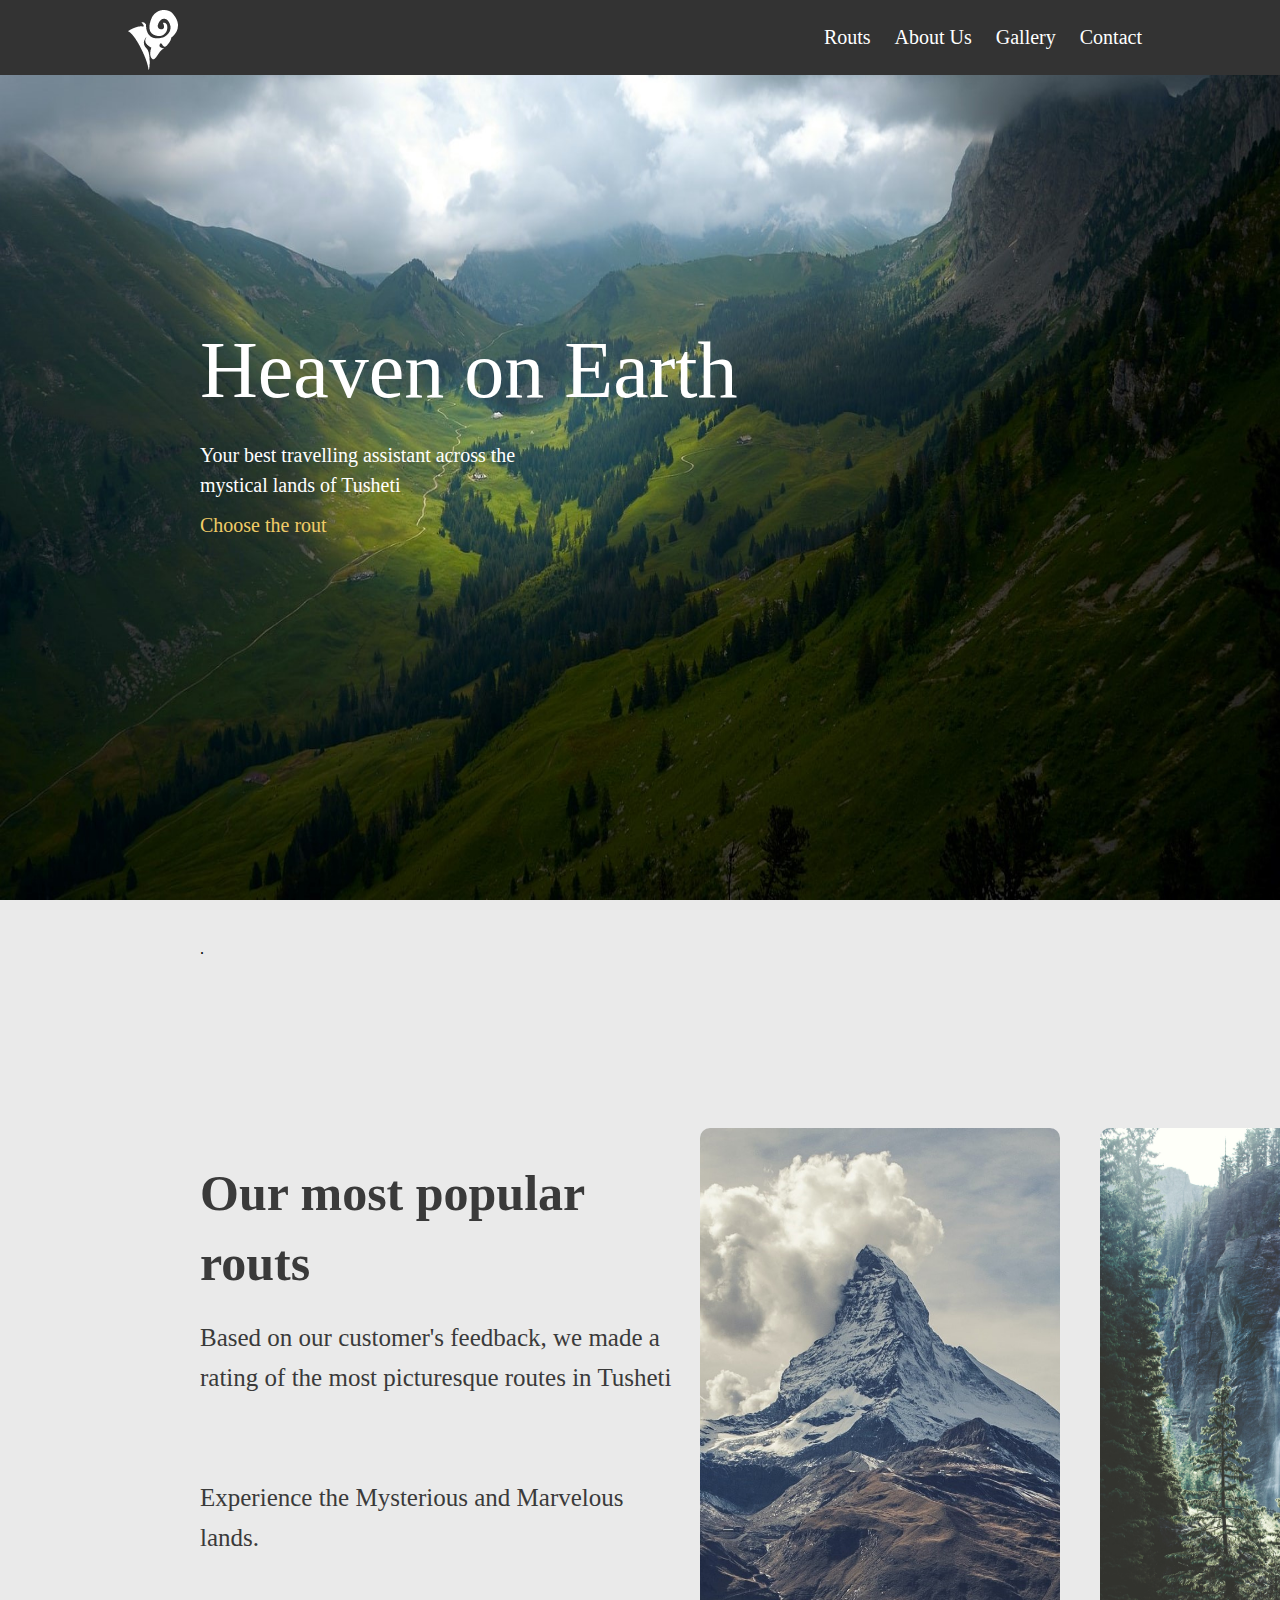
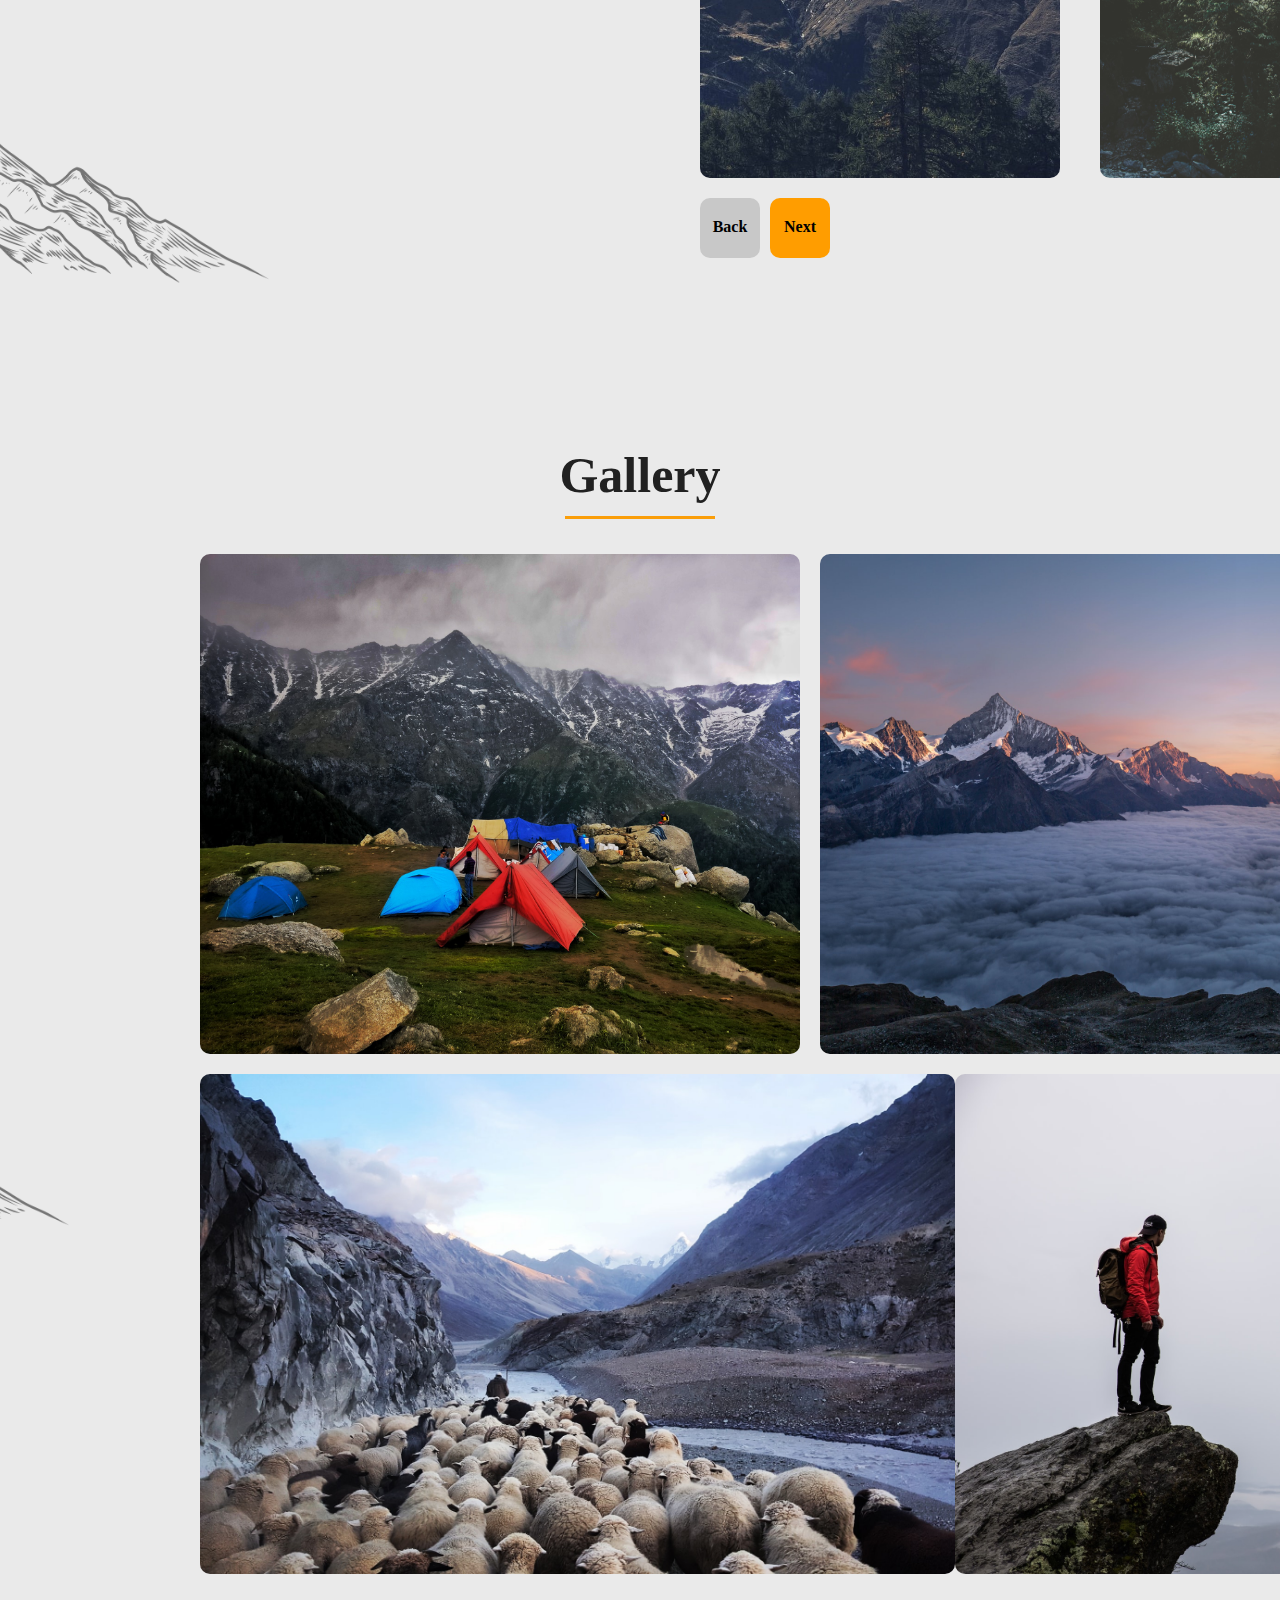
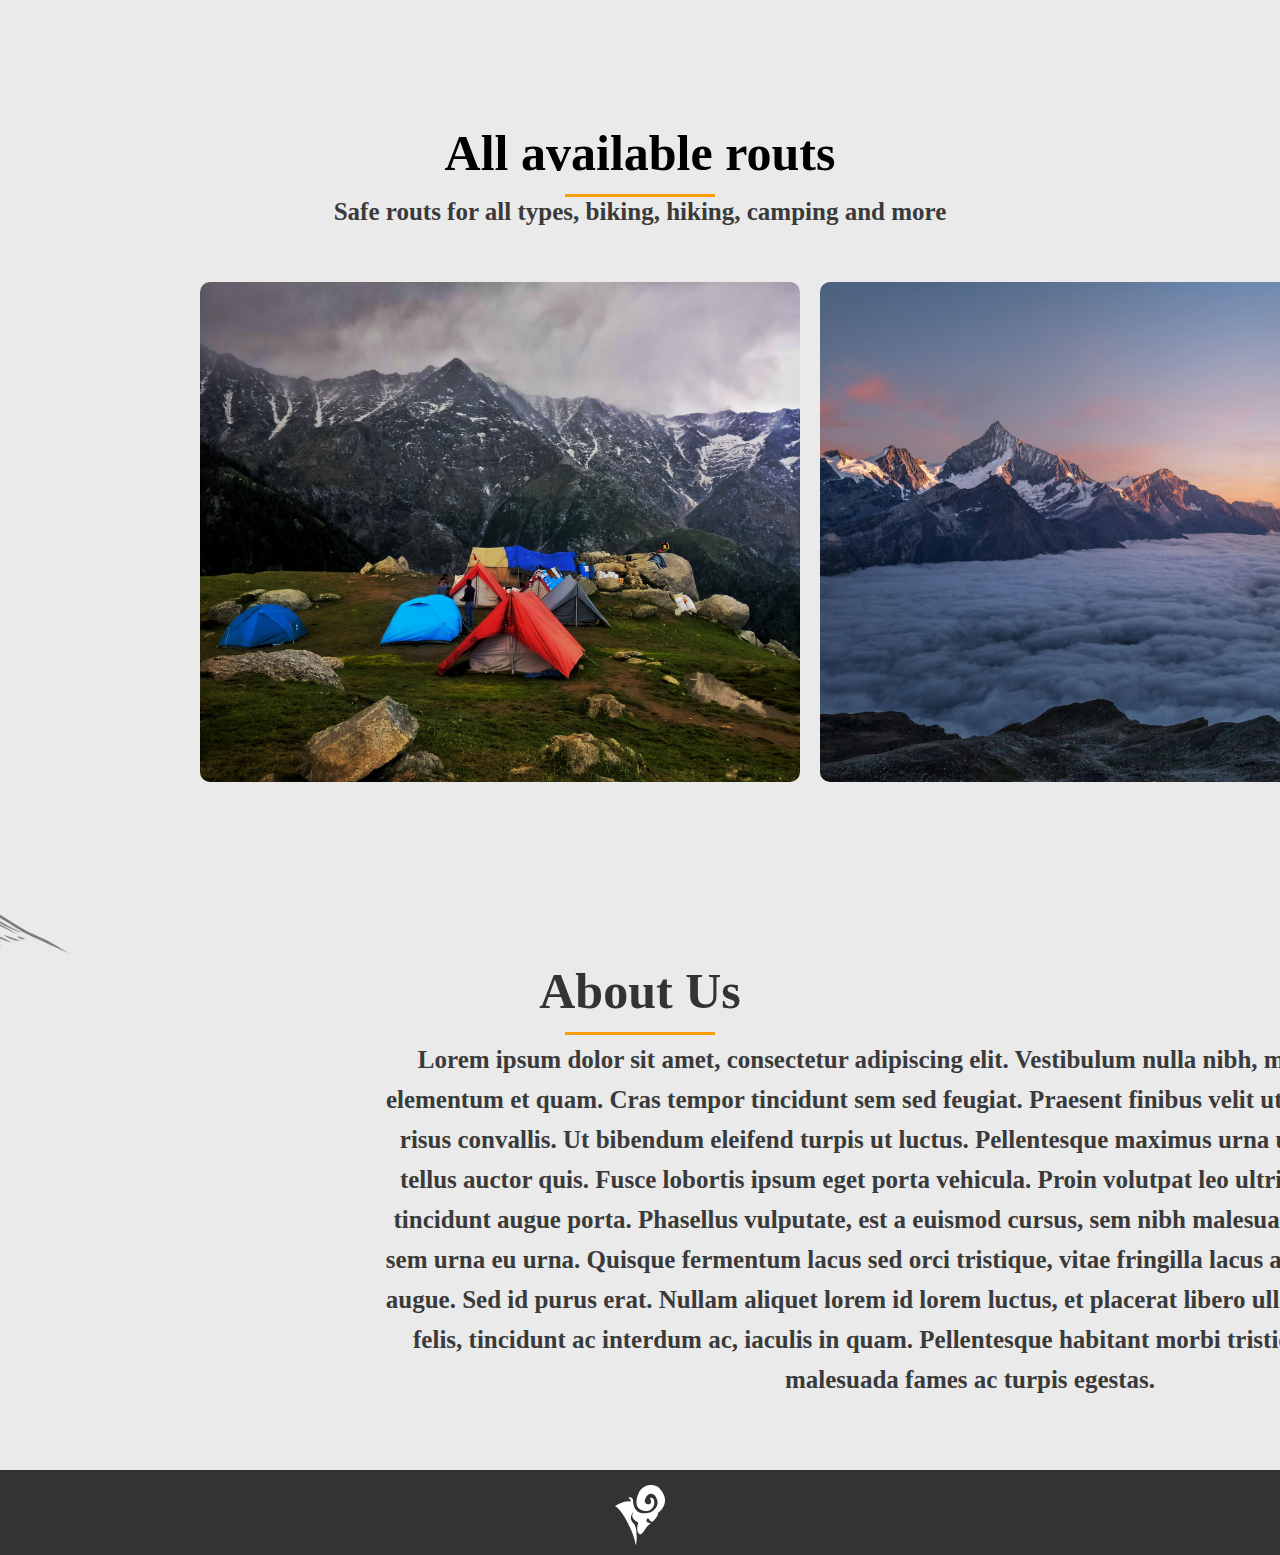
<file: Tusheti-Travel-main/Project/index.html>
<!DOCTYPE HTML>
<html lang="en">

<head>
    <title>Tusheti Travel</title>
    <meta charset="utf-8">
    <meta http-equiv="X-UA-Compatible" content="IE=edge">
    <meta name="description" content="">
    <meta name="viewport" content="width=device-width, initial-scae=1.0">
    <meta name="keywords" content="Traveling, Travel, Tusheti, Tusheti Travel">
    <meta name="author" content="Nikoloz Javakhishvili">
    <link rel="stylesheet" href="style.css">
</head>

<body>
    <section class="firstPage">
        <header>
            <a href="index.html" class="logo"><img src="Photos/aries.png" alt=""></a>
            <nav class="navLinks">
                <ul>
                    <li><a data-link="allRouts" class="scrollTo">Routs</a></li>
                    <li><a data-link="aboutUs" class="scrollTo">About Us</a></li>
                    <li><a data-link="gallery" class="scrollTo">Gallery</a></li>
                    <li><a href="form.html">Contact</a></li>
                </ul>
            </nav>
        </header>
        <section class="contentWrapper" id="landingPage">
            <h1 id="Descript">Heaven on Earth</h1>
            <h2 id="Text">Your best travelling assistant across the mystical lands of Tusheti</h2>
            <a data-link="mostPopular" class="scrollTo" id="Choose">Choose the rout</a>
            <p>.</p>
        </section>
    </section>

    <section class="contentWrapper1" id="mostPopular">
        <img src="Photos/Mountain.png" class="backgroundImg">
        <h1>Our most popular routs</h1>
        <h2>Based on our customer's feedback, we made a rating of the most picturesque routes in Tusheti</h2>
        <h3>Experience the Mysterious and Marvelous lands.</h3>
        <div class="cards">
            <div class="card1">

                <img class="image" src="Photos/sven.jpg" alt="Bricks" id="firstIm">
                <div class="imageOverlay">
                    <div class="imageTitle">Mountain of the Kings</div>
                    <p class="imageDescription">7days // 8KM</p>
                    <div class="Call">Learn More</div>
                </div>

            </div>

            <div class="card2">
                <img class="image" src="Photos/thomas-kelley-JoH60FhTp50-unsplash.jpg" alt="Bricks" id="secondIm">
                <div class="imageOverlay">
                    <div class="imageTitle">Dive into the Danger</div>
                    <p class="imageDescription">4days // 14KM</p>
                    <div class="Call">Learn More</div>
                </div>
            </div>

            <div class="card3">
                <img class="image" src="Photos/tommy.jpg" alt="Bricks" id="thirdIm">
                <div class="imageOverlay">
                    <div class="imageTitle">Explore the Unkown</div>
                    <p class="imageDescription">7days // 21KM</p>
                    <div class="Call">Learn More</div>
                </div>
            </div>
        </div>
        <div class="leftArrow" id="leftArrow">
            <div class="Text">Back</div>
        </div>

        <div class="rightArrow" id="rightArrow">
            <div class="Text">Next</div>
        </div>

        <div class="flexContainer">
            <div>1</div>
            <div>2</div>
            <div>3</div>
            <div>4</div>
            <div>5</div>
            <div>6</div>
            <div>7</div>
        </div>

        <div class="circle" id="circle">
        </div>
    </section>


    <section class="galleryContainer" id="gallery">
        <h1 class="Title"> Gallery </h1>
        <div class="galleryPics">
            <div class="One">
            </div>

            <div class="Two">
            </div>

            <div class="Three">
            </div>

            <div class="Four">
            </div>

            <div class="Five">
            </div>
            <img src="Photos/Mountain.png" class="backgroundImg">
        </div>
    </section>


    <section class="routs" id="allRouts">
        <h1> All available routs</h1>
        <h2>Safe routs for all types, biking, hiking, camping and more</h2>
        <div class="routCards">
            <div class="First">
                <div class="routOverlay">
                    <div class="routTitle">Camping with Joy</div>
                    <p class="routDescription">5days // 8KM</p>
                    <div class="routCall">Learn More</div>
                </div>
            </div>

            <div class="Two">
                <div class="routOverlay">
                    <div class="routTitle">Camping with Joy</div>
                    <p class="routDescription">5days // 8KM</p>
                    <div class="routCall">Learn More</div>
                </div>
            </div>

            <div class="Three">
                <div class="routOverlay">
                    <div class="routTitle">Camping with Joy</div>
                    <p class="routDescription">5days // 8KM</p>
                    <div class="routCall">Learn More</div>
                </div>
            </div>
            <img src="Photos/Mountain.png" class="backgroundImg">
        </div>
    </section>

    <section class="aboutUs" id="aboutUs">
        <h1>About Us</h1>
        <h2>Lorem ipsum dolor sit amet, consectetur adipiscing elit. Vestibulum nulla nibh, mollis in vestibulum vel, elementum et quam. Cras tempor tincidunt sem sed feugiat. Praesent finibus velit ut odio molestie, id ultricies risus convallis. Ut bibendum eleifend turpis ut luctus. Pellentesque maximus urna urna, fermentum sagittis tellus auctor quis. Fusce lobortis ipsum eget porta vehicula. Proin volutpat leo ultricies justo laoreet, iaculis tincidunt augue porta. Phasellus vulputate, est a euismod cursus, sem nibh malesuada nulla, eget vestibulum sem urna eu urna. Quisque fermentum lacus sed orci tristique, vitae fringilla lacus aliquam. Sed nec tincidunt augue. Sed id purus erat. Nullam aliquet lorem id lorem luctus, et placerat libero ullamcorper. Vivamus lectus felis, tincidunt ac interdum ac, iaculis in quam. Pellentesque habitant morbi tristique senectus et netus et malesuada fames ac turpis egestas.</h2>
    </section>

    <footer class="footer">
        <a href="index.html" class="logo"><img src="Photos/aries.png" alt=""></a>
    </footer>

    <script src="main.js">
    </script>

</body>

</html>
</file>
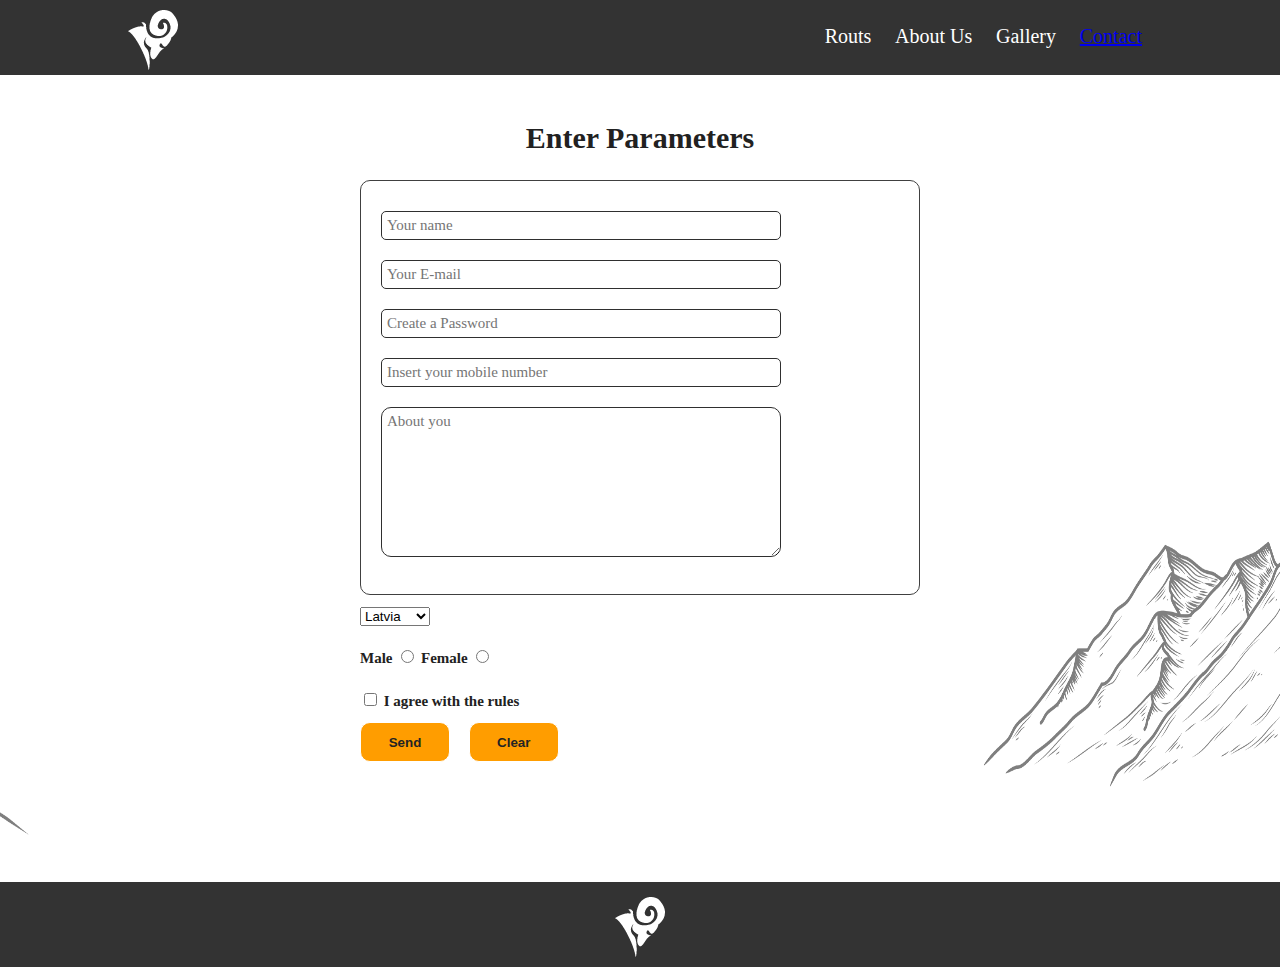
<file: Tusheti-Travel-main/Project/form.html>
<!DOCTYPE html>
<html>

<head>
    <meta charset="utf-8">
    <link rel="stylesheet" href="formStyle.css">
    <title>Tusheti Travel Form</title>
</head>

<body>


    <section class="firstPage">
        <header>
            <a href="index.html" class="logo"><img src="Photos/aries.png" alt=""></a>
            <nav class="navLinks">
                <ul>
                    <li><a data-link="allRouts" class="scrollTo">Routs</a></li>
                    <li><a data-link="aboutUs" class="scrollTo">About Us</a></li>
                    <li><a data-link="gallery" class="scrollTo">Gallery</a></li>
                    <li><a href="form.html">Contact</a></li>
                </ul>
            </nav>
        </header>
    </section>


    <div class="form">
        <img src="Photos/Mountain.png" class="backgroundImg">
        <img src="Photos/Mountain.png" class="backgroundImg2">

        <h1 class="title">Enter Parameters</h1>
        <form action="user.php" method="post">

            <div class="form-fieldset">
                <div class="form-group">
                    <input class="form-input" type="text" name="name" placeholder="Your name">
                </div>

                <div class="form-group">
                    <input class="form-input" type="email" name="email" placeholder="Your E-mail">
                </div>

                <div class="form-group">
                    <input class="form-input" type="password" name="Password" placeholder="Create a Password">
                </div>

                <div class="form-group">
                    <input class="form-input" type="tel" name="tel" placeholder="Insert your mobile number">
                </div>

                <div class="form-group">
                    <textarea class="form-textarea" cols="20" rows="20" name="text" placeholder="About you"></textarea>
                </div>
            </div>


            <div class="form-group">
                <select name="country">
                    <option>Latvia</option>
                    <option>Austria</option>
                    <option>Georgia</option>
                    <option>Ukraine</option>
                    <option>Russia</option>
                </select>
            </div>

            <div class="form-group">
                <label for="Gender_male">Male</label>
                <input id="Gender_male" type="radio" name="gender">

                <label for="Gender_female">Female</label>
                <input id="Gender_female" type="radio" name="gender">
            </div>

            <div class="form-group">
                <input type="checkbox" id="rules">
                <label for="rules">I agree with the rules</label>
            </div>

            <button class="button" type="submit" name="send">Send</button>
            <button class="button" type="reset" name="delete">Clear</button>

        </form>

    </div>

    <footer class="footer">
        <a href="index.html" class="logo"><img src="Photos/aries.png" alt=""></a>
    </footer>

    <script src="main.js"></script>


</body>

</html>
</file>
<file: Tusheti-Travel-main/Project/style.css>
* {
    margin: 0;
    padding: 0;
    scroll-behavior: smooth;
}

a {
    text-decoration: none;
    color: #ffffff;
}

body {
    background-color: #eaeaea;
}

/* Header */
header {
    display: flex;
    background-color: #333333;
    justify-content: space-between;
    align-items: center;
    padding: 5px 10%;
}

.logo {
    width: 50px;
    height: 60px;
    margin: 5px 0 0 0;
}

.navLinks li {
    display: inline-block;
    padding: 0px 10px;
    list-style: none;
    font-family: Lato;
    font-size: 20px;
    font-weight: normal;
    font-style: normal;
    line-height: normal;
    letter-spacing: normal;
    color: rgb(255, 255, 255);
}

.navLinks li a {
    transition: all 0.5s ease 0s;
}

.navLinks li a:hover {
    color: #ff8f0d;
    cursor: pointer;
}

/* End of Header */

/*Landing Page*/

.firstPage {
    background-image: url(Photos/gaetan-meyer-yT3mppn35W8-unsplash.jpg);
    background-repeat: no-repeat;
    background-attachment: fixed;
    background-size: 100% 100%;
}

.contentWrapper {
    margin-left: 200px;
}

.contentWrapper h1 {
    width: 600px;
    height: 100px;
    margin-top: 250px;
    font-family: Playfair Display;
    font-weight: lighter;
    font-size: 80px;
    color: rgb(255, 255, 255);
}

.contentWrapper h2 {
    width: 380px;
    height: 70px;
    margin-top: 15px;
    font-family: Lato;
    font-weight: normal;
    font-size: 20px;
    line-height: 1.5;
    color: rgb(255, 255, 255);
}

.contentWrapper a {
    width: 180px;
    height: 30px;
    margin-top: 15px;
    font-family: Lato;
    font-size: 20px;
    font-weight: normal;
    line-height: 1.5;
    color: rgb(241, 204, 103);
    cursor: pointer;
}

.contentWrapper a {
    transition: all 0.5s ease 0s;
}

.contentWrapper a:hover {
    color: #ff8f0d;
}

.contentWrapper p {
    margin-top: 400px;
}

/* End of the Landing Page*/

/*Second Page*/
.contentWrapper1 {
    font-stretch: normal;
    font-style: normal;
    letter-spacing: normal;
    margin-left: 200px;
}

.contentWrapper1 h1 {
    width: 430px;
    height: 140px;
    margin-top: 200px;
    font-family: Playfair Display;
    font-size: 50px;
    font-weight: bold;
    line-height: 1.4;
    color: rgb(58, 58, 58);
}

.contentWrapper1 h2 {
    width: 480px;
    height: 150px;
    margin-top: 20px;
    font-family: Lato;
    font-size: 25px;
    font-weight: normal;
    line-height: 1.6;
    color: rgb(58, 58, 58);

}

.contentWrapper1 h3 {
    width: 480px;
    height: 100px;
    margin-top: 10px;
    font-family: Lato;
    font-size: 25px;
    font-weight: normal;
    line-height: 1.6;
    color: rgb(58, 58, 58);

}


/* Cards */

.contentWrapper1 .cards {
    transition: all 0.5s ease 0s;
}


.cards img {
    display: block;
    width: 100%;
    height: 100%;
    border-radius: 10px;
}

.cards .imageOverlay {
    position: absolute;
    top: 0;
    left: 0;
    width: 100%;
    height: 100%;
    background: rgba(0, 0, 0, 0.6);
    color: #ffffff;
    font-family: Lato;
    display: flex;
    flex-direction: column;
    align-items: center;
    justify-content: center;
    opacity: 0;
    transition: opacity 0.25s;
    border-radius: 10px;

}


.cards .imageTitle {
    font-size: 25px;
    font-weight: bold;
    padding-bottom: 5px;
}

.cards .imageDescription {
    font-size: 20px;
    word-spacing: 5px;
    font-weight: normal;
}

.cards .Call {
    font-size: 20px;
    font-weight: bold;
    padding-top: 10px;
    color: rgb(235, 175, 12);
}

.cards .imageOverlay > * {
    transform: translateY(25px);
    transition: transform 0.25s;
}


.cards .imageOverlay:hover > * {
    transform: translateY(0);
}

.cards .imageOverlay > *:hover {
    transform: translateY(0);
}

.cards .imageOverlay:hover {
    opacity: 1;
    cursor: pointer;
}

.cards .Call:hover {
    color: rgb(255, 201, 55);
    padding-top: 6px;
    font-size: 22px;
}


/* Card1 */
.card1 {
    position: relative;
    width: 360px;
    height: 650px;
    margin: -450px 0 50px 500px;
}

/* Card2 */
.card2 {
    position: relative;
    width: 360px;
    height: 650px;
    margin: -700px 0 50px 900px;
}

/* Card3 */

.card3 {
    position: relative;
    width: 360px;
    height: 650px;
    margin: -700px 0 20px 1300px;
}


/* Arrows */

.leftArrow {
    width: 60px;
    text-align: center;
    height: 60px;
    border-radius: 10px;
    background-color: rgb(200, 200, 200);
    margin: 0 0 50px 500px;
    transition: all 0.5s ease 0;
}

.leftArrow .Text {
    font-weight: bold;
    font-family: Lato;
    padding-top: 20px;
}

.leftArrow:hover {
    background-color: rgb(154, 154, 154);
    cursor: pointer;
}


.rightArrow {
    width: 60px;
    text-align: center;
    height: 60px;
    border-radius: 10px;
    background-color: rgb(255, 157, 0);
    margin: -110px 0 50px 570px;
    transition: all 0.5s ease 0;
}

.rightArrow .Text {
    font-weight: bold;
    font-family: Lato;
    padding-top: 20px;
}

.rightArrow:hover {
    background-color: rgb(195, 123, 9);
    cursor: pointer;
}

/* numbers */

.flexContainer {
    display: flex;
    flex-wrap: nowrap;
    margin: -100px 0 50px 1300px;
}

.flexContainer > div {
    font-weight: bold;
    text-decoration-color: #242424;
    margin: 10px;
    font-size: 20px;
}

/* Ball */
.circle {
    width: 30px;
    height: 30px;
    border-radius: 20px;
    background-color: #e09200;
    margin: -85px 0 50px 1300px;
}

/* Gallery */

.galleryContainer {
    width: 100%;
    text-align: center;
    padding-top: 100px;
}

.galleryContainer .Title {
    font-size: 50px;
    font-family: Playfair Display, serif;
    font-weight: bold;
    color: #212121;
    margin-top: 50px;
}

.Title::after {
    content: '';
    position: absolute;
    width: 150px;
    height: 3px;
    margin-top: 70px;
    background-color: #fa9e0a;
    left: 50%;
    transform: translateX(-50%);
    animation: animate 4s linear infinite;
}

.galleryPics {
    width: 100%;
    display: grid;
    grid-template-columns: repeat(6, 1fr);
    grid-column-gap: 20px;
}

.galleryPics > div {
    width: 100%;
    height: 100%;
    border-radius: 10px;
    cursor: pointer;
}

.galleryPics .One {
    position: relative;
    background-image: url(Photos/11.jpg);
    background-size: cover;
    height: 500px;
    width: 600px;
    margin: 50px 0 0 200px;
}

.galleryPics .Two {
    position: relative;
    background-image: url(Photos/22.jpg);
    background-size: cover;
    height: 500px;
    width: 500px;
    margin: 50px 0 0 0;
}

.galleryPics .Three {
    position: relative;
    background-image: url(Photos/33.jpg);
    background-size: cover;
    height: 500px;
    width: 400px;
    margin: 50px 0 0 0;
}

.galleryPics .Four {
    background-image: url(Photos/44.jpg);
    background-size: cover;
    height: 500px;
    width: 755px;
    margin: 570px 0 50px -1560px;

}

.galleryPics .Five {
    background-image: url(Photos/55.jpg);
    background-size: cover;
    height: 500px;
    width: 755px;
    margin: 570px 0 50px -825px;

}

/* Routs */

.routs {
    width: 100%;
    padding-top: 100px;
    margin-bottom: 30px;
    text-align: center;
}

.routs h1 {
    font-family: Playfair Display;
    font-weight: bold;
    font-size: 50px;
    margin-top: 50px color: rgb(51, 51, 51);
}

.routs h2 {
    font-family: Lato;
    font-size: 25px;
    margin-top: 10px;
    line-height: 1.6;
    color: rgb(58, 58, 58);
}

.routs h1::after {
    content: '';
    position: absolute;
    width: 150px;
    height: 3px;
    margin-top: 70px;
    background-color: #fa9e0a;
    left: 50%;
    transform: translateX(-50%);
    animation: animate 4s linear infinite;
}


.routCards {
    display: grid;
    grid-template-columns: repeat(6, 1fr);
    grid-column-gap: 20px;
}

.routCards > div {
    width: 100%;
    height: 100%;
    border-radius: 10px;
    cursor: pointer;
}

.routOverlay {
    position: absolute;
    width: 100%;
    height: 100%;
    background: rgba(39, 39, 39, 0.6);
    color: #d3d3d3;
    font-family: Lato;
    display: flex;
    flex-direction: column;
    align-items: center;
    justify-content: center;
    opacity: 0;
    transition: opacity 0.25s;
    border-radius: 10px;

}


.routCards .routTitle {
    font-size: 30px;
    font-weight: bold;
    padding-bottom: 5px;
}

.routCards .routDescription {
    font-size: 20px;
    word-spacing: 5px;
    font-weight: normal;
}

.routCards .routCall {
    font-size: 20px;
    font-weight: bold;
    padding-top: 10px;
    color: rgb(235, 175, 12);
}

.routOverlay {
    transition: transform 1s;
}

.routOverlay:hover {
    opacity: 1;
    cursor: pointer;
}

.routCall:hover {
    color: rgb(255, 201, 55);
    padding-top: 6px;
    font-size: 22px;
}

.routCards .First {
    position: relative;
    background-image: url(Photos/11.jpg);
    background-size: cover;
    height: 500px;
    width: 600px;
    margin: 50px 0 0 200px;
}


.routCards .Two {
    position: relative;
    background-image: url(Photos/22.jpg);
    background-size: cover;
    height: 500px;
    width: 500px;
    margin: 50px 0 0 0;
}

.routCards .Three {
    position: relative;
    background-image: url(Photos/33.jpg);
    background-size: cover;
    height: 500px;
    width: 400px;
    margin: 50px 0 0 0;
}


/* About Us */

.aboutUs {
    padding-top: 100px;
    margin-bottom: 30px;
}

.aboutUs h1 {
    font-family: Playfair Display;
    font-weight: bold;
    font-size: 50px;
    margin-top: 50px;
    text-align: center;
    color: rgb(51, 51, 51);
}

.aboutUs h2 {
    font-family: Lato;
    justify-content: center;
    text-align: center;
    width: 1200px;
    font-size: 25px;
    line-height: 1.6;
    color: rgb(58, 58, 58);
    margin: 20px 0 70px 370px;
}

.aboutUs h1::after {
    content: '';
    position: absolute;
    width: 150px;
    height: 3px;
    margin-top: 70px;
    background-color: #fa9e0a;
    left: 50%;
    transform: translateX(-50%);
    animation: animate 4s linear infinite;
}


.backgroundImg{
    margin-left: -800px;
    margin-top: 300px;
    position: absolute;
    width: 70%;
    height: 50%;
    opacity: 0.5;
    z-index: -10;
}


footer {
    display: flex;
    background-color: #333333;
    justify-content: center;
    align-items: center;
    padding: 10px 10%;
}

@keyframes animate {
    0% {
        width: 100px;
    }

    50% {
        width: 250px;
    }

    100% {
        width: 100px;
    }
}

@media only screen and (max-width: 768px) {
    header {
        display: flex;
        flex-direction: column;
        padding-top: 10px;
    }

    .contentWrapper h1 {
        font-size: 50px;
        display: flex;
        text-align: justify;
    }

    .contentWrapper h2 {
        font-size: 15px;
        text-align: justify;
    }

}

@media only screen and (max-width: 1200px) {
    .contentWrapper1 .cards {
        display: flex;
        flex-direction: column;
    }

    .cards .card1 {
        position: relative;
        width: 360px;
        height: 650px;
        margin: 0 0 50px 200px;
    }

    .cards .card2 {
        position: relative;
        width: 360px;
        height: 650px;
        margin: 0 0 50px 200px;
    }

    .cards .card3 {
        position: relative;
        width: 360px;
        height: 650px;
        margin: 0 0 50px 200px;
    }

    .leftArrow {
        width: 60px;
        text-align: center;
        height: 60px;
        border-radius: 10px;
        background-color: rgb(200, 200, 200);
        margin: 0 0 50px 200px;
        transition: all 0.5s ease 0;
    }

    .rightArrow {
        width: 60px;
        text-align: center;
        height: 60px;
        border-radius: 10px;
        background-color: rgb(255, 157, 0);
        margin: -110px 0 50px 300px;
        transition: all 0.5s ease 0;
    }

    .flexContainer {
        display: flex;
        flex-wrap: nowrap;
        margin: 0 0 50px 200px;
    }

    .circle {
        width: 30px;
        height: 30px;
        border-radius: 20px;
        background-color: #e09200;
        margin: -85px 0 50px 200px;
    }

    .galleryPics {
        width: 100%;
        display: grid;
        grid-template-columns: repeat(2, 4fr);
        grid-column-gap: 20px;
    }

    .aboutUs h1 {
        font-size: 30px;
        margin-top: 20px;
        text-align: right;
        color: rgb(51, 51, 51);
    }

    .aboutUs h2 {
        width: 800px;
        font-size: 20px;
        line-height: 1.3;
        color: rgb(58, 58, 58);
        float: left;
        margin: 20px 0 70px 100px;
    }
}
</file>
<file: Tusheti-Travel-main/Project/formStyle.css>
*,
*:before,
*:after {
    box-sizing: border-box;
}

body {
    margin: 0;
    overflow-x: hidden;
    font-family: Lato;
    font-size: 15px;
    font-weight: bold;
    line-height: 1.5;
    color: #212121;
}

/* forms */
.form {
    width: 600px;
    padding: 20px;
    margin: auto;
    border-radius: 10px;
}

.title {
    width: 500px;
    padding: 20px;
    margin: auto;
    text-align: center;
}

.form-group {
    margin-bottom: 10px;
    padding-top: 10px;
}

.form-input {
    display: block;
    width: 400px;
    padding: 5px;
    border: 1px solid #2f2f2f;
    border-radius: 5px;
    font-family: Lato;
    font-size: 15px;
}

.form-input:focus {
    outline-color: #eb950a;
}

.form-textarea {
    width: 400px;
    height: 150px;
    padding: 5px;
    border: 1px solid #2f2f2f;
    border-radius: 10px;
    font-family: Lato;
    font-size: 15px;
}

.form-textarea:focus {
    outline-color: #eb950a;
}

.button {
    background-color: #ff9d00;
    border-radius: 10px;
    width: 90px;
    height: 40px;
    color: #242424;
    font-weight: bold;
    border: 1px solid #ffffff;
    padding: auto;
    margin: 0 15px 0 0;
}

.button:disabled {
    background-color: #957407;
    color: #dedede;
    border: 1px solid #2f2f2f;
}

.button:focus {
    outline: none;
}

.button:hover,
.button:focus {
    background-color: #ffb100;
    cursor: pointer;
}

.button:active {
    background-color: #01082e;
}


.form-fieldset {
    border: 1px solid #404040;
    border-radius: 10px;
    padding: 20px;
}

header {
    display: flex;
    background-color: #333333;
    justify-content: space-between;
    align-items: center;
    padding: 5px 10%;
}

.logo {
    width: 50px;
    height: 60px;
    margin: 5px 0 0 0;
}

.navLinks li {
    display: inline-block;
    padding: 0px 10px;
    list-style: none;
    font-family: Lato;
    font-size: 20px;
    font-weight: normal;
    font-style: normal;
    line-height: normal;
    letter-spacing: normal;
    color: rgb(255, 255, 255);
}

.navLinks li a {
    transition: all 0.5s ease 0s;
}

.navLinks li a:hover {
    color: #ff8f0d;
    cursor: pointer;
}

.backgroundImg {
    margin-left: -1200px;
    margin-top: 150px;
    position: absolute;
    width: 70%;
    height: 70%;
    opacity: 0.5;
    z-index: -10;
}

.backgroundImg2 {
    margin-left: 600px;
    margin-top: 100px;
    position: absolute;
    width: 70%;
    height: 70%;
    opacity: 0.5;
    z-index: -10;
}

footer {
    display: flex;
    background-color: #333333;
    justify-content: center;
    align-items: center;
    margin-top: 100px;
    padding: 10px 10%;
}
</file>
